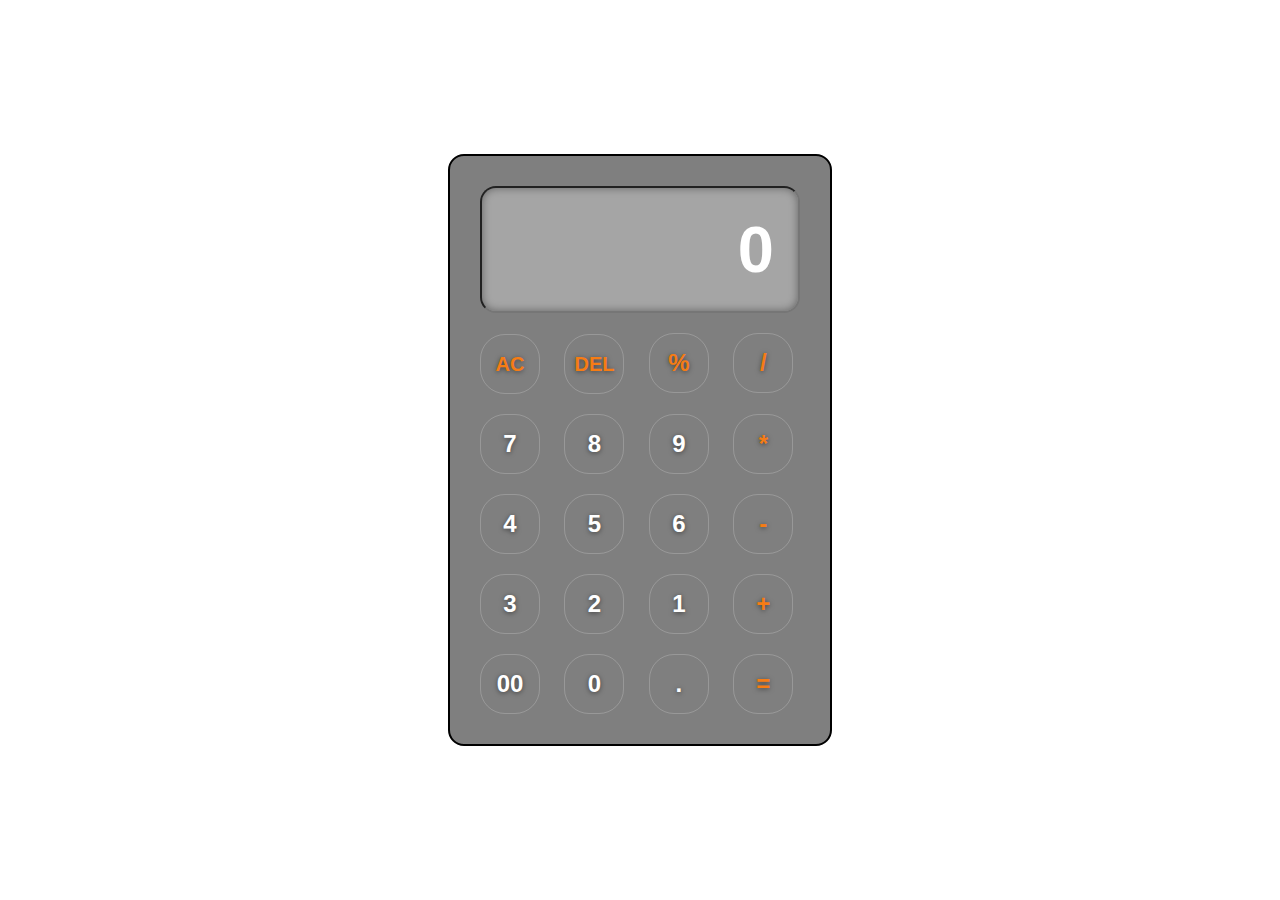
<file: index.html>
<!DOCTYPE html>
 <html lang="en">
 <head>
    <meta charset="UTF-8">
    <meta name="viewport" content="width=device-width, initial-scale=1.0">
    <title>Document</title>
    <link rel="stylesheet" href="/style.css">
 </head>
 <body>
    <div class="calculator">
        <input type="text" placeholder="0" id="inputBox" readonly>
        <div>
            <button class="operator ac">AC</button>
            <button class="operator del">DEL</button>
            <button class="operator">%</button>
            <button class="operator">/</button>
        </div>
        <div>
            <button>7</button>
            <button>8</button>
            <button>9</button>
            <button class="operator">*</button>
        </div>
        <div>
            <button>4</button>
            <button>5</button>
            <button>6</button>
            <button class="operator">-</button>
        </div>
        <div>
            <button>3</button>
            <button>2</button>
            <button>1</button>
            <button class="operator">+</button>
        </div>
        <div>
            <button>00</button>
            <button>0</button>
            <button>.</button>
            <button class="operator">=</button>
        </div>
    </div>
    <script src="/script.js"></script>
 </body>
 </html>
</file>
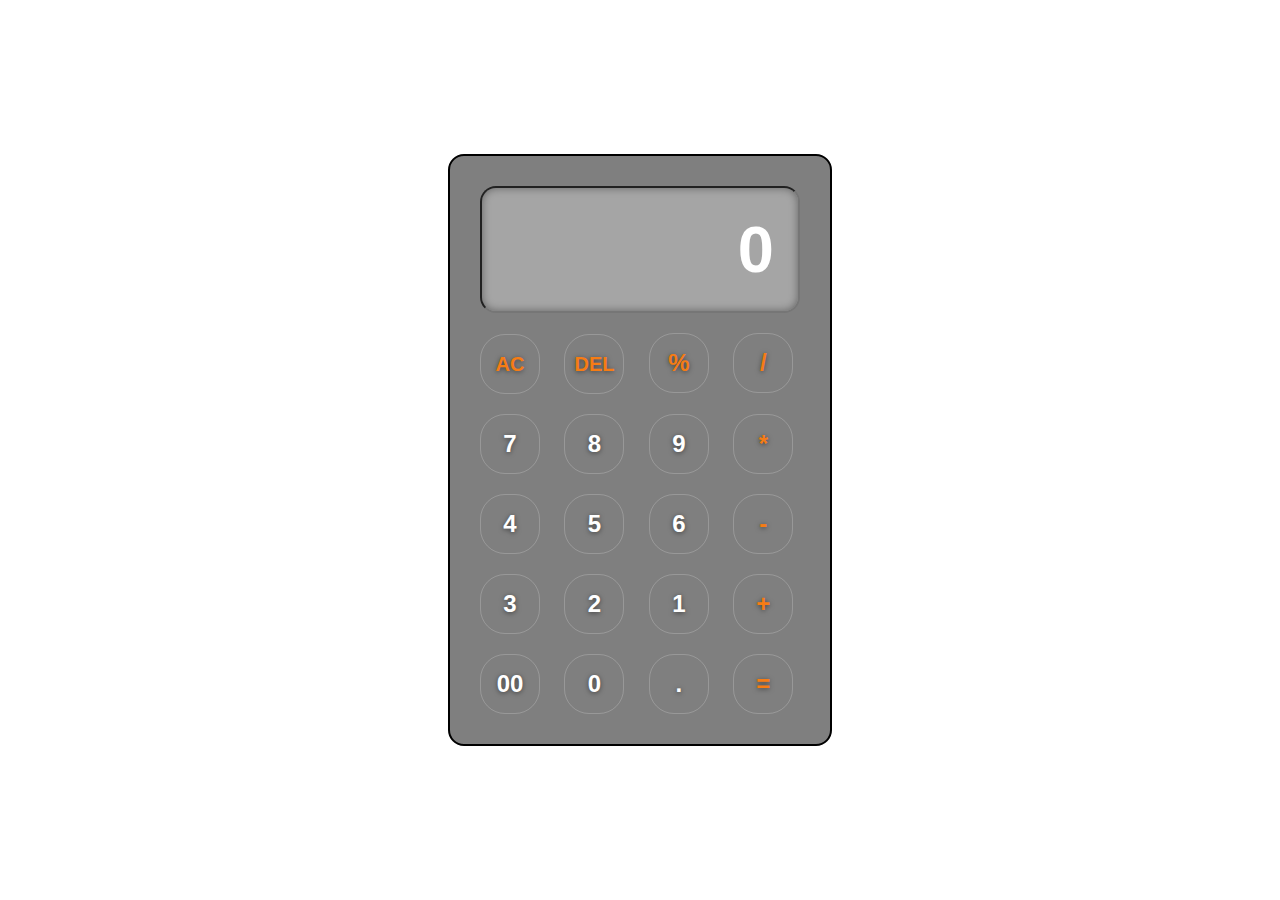
<file: Calculator.html>
<!DOCTYPE html>
 <html lang="en">
 <head>
    <meta charset="UTF-8">
    <meta name="viewport" content="width=device-width, initial-scale=1.0">
    <title>Document</title>
    <link rel="stylesheet" href="/Calculator.css">
 </head>
 <body>
    <div class="calculator">
        <input type="text" placeholder="0" id="inputBox" readonly>
        <div>
            <button class="operator ac">AC</button>
            <button class="operator del">DEL</button>
            <button class="operator">%</button>
            <button class="operator">/</button>
        </div>
        <div>
            <button>7</button>
            <button>8</button>
            <button>9</button>
            <button class="operator">*</button>
        </div>
        <div>
            <button>4</button>
            <button>5</button>
            <button>6</button>
            <button class="operator">-</button>
        </div>
        <div>
            <button>3</button>
            <button>2</button>
            <button>1</button>
            <button class="operator">+</button>
        </div>
        <div>
            <button>00</button>
            <button>0</button>
            <button>.</button>
            <button class="operator">=</button>
        </div>
    </div>
    <script src="/Calculator.js"></script>
 </body>
 </html>
</file>
<file: style.css>
*{
    margin: 0;
    padding: 0;
    box-sizing: border-box;
    font-family: sans-serif;
    font-weight: bold;
}
body{
    width: 100%;
    height: 100vh;
    display: flex;
    justify-content: center;
    align-items: center;
    background: url("https://png.pngtree.com/thumb_back/fw800/background/20230511/pngtree-a-curved-highway-road-in-mountain-range-nature-background-image_2592202.jpg");
    background-size: cover;
}
.calculator{
    padding: 20px;
    border: 2px solid #000;
    border-radius: 16px;
    box-shadow: 0px 3px 15pxrgba(0,0,0,.8);
    background: rgba(0,0,0,.5);
}
input{
    width: 320px;
    padding: 24px;
    margin: 10px;
    background: rgba(255, 255,255, 0.3);
    box-shadow: inset 0px 0px 8px rgba(0,0,0,.4);
    font-size: 65px;
    text-align: right;
    color: #fff;
    border: 2px sollid rgba(0,0,0,0.3);
    border-radius: 16px;
    text-shadow: 0px 1px 5px rgba(0,0,0,apha);
}
input::placeholder{
color: #fff;
}
button{
    width: 60px;
    height: 60px;
    margin: 10px;
    color: #fff;
    background: rgba(0,0,0,0);
    font-size: 24px;
    cursor: pointer;
    border: solid 1px rgba(255, 255,255, 0.2);
    border-radius: 25px;
    text-shadow: 0px 1px 5px rgba(0, 0, 0, 0.5);
}
.ac, .del{
    font-size: 20px;
}
button:hover{
    color: #fff;
    background: #f67c14;
}
.equalBtn{
    background: #f67c14;
}
.operator{
    color: #f67c14;
}
</file>
<file: Calculator.css>
*{
    margin: 0;
    padding: 0;
    box-sizing: border-box;
    font-family: sans-serif;
    font-weight: bold;
}
body{
    width: 100%;
    height: 100vh;
    display: flex;
    justify-content: center;
    align-items: center;
    background: url("https://png.pngtree.com/thumb_back/fw800/background/20230511/pngtree-a-curved-highway-road-in-mountain-range-nature-background-image_2592202.jpg");
    background-size: cover;
}
.calculator{
    padding: 20px;
    border: 2px solid #000;
    border-radius: 16px;
    box-shadow: 0px 3px 15pxrgba(0,0,0,.8);
    background: rgba(0,0,0,.5);
}
input{
    width: 320px;
    padding: 24px;
    margin: 10px;
    background: rgba(255, 255,255, 0.3);
    box-shadow: inset 0px 0px 8px rgba(0,0,0,.4);
    font-size: 65px;
    text-align: right;
    color: #fff;
    border: 2px sollid rgba(0,0,0,0.3);
    border-radius: 16px;
    text-shadow: 0px 1px 5px rgba(0,0,0,apha);
}
input::placeholder{
color: #fff;
}
button{
    width: 60px;
    height: 60px;
    margin: 10px;
    color: #fff;
    background: rgba(0,0,0,0);
    font-size: 24px;
    cursor: pointer;
    border: solid 1px rgba(255, 255,255, 0.2);
    border-radius: 25px;
    text-shadow: 0px 1px 5px rgba(0, 0, 0, 0.5);
}
.ac, .del{
    font-size: 20px;
}
button:hover{
    color: #fff;
    background: #f67c14;
}
.equalBtn{
    background: #f67c14;
}
.operator{
    color: #f67c14;
}
</file>
